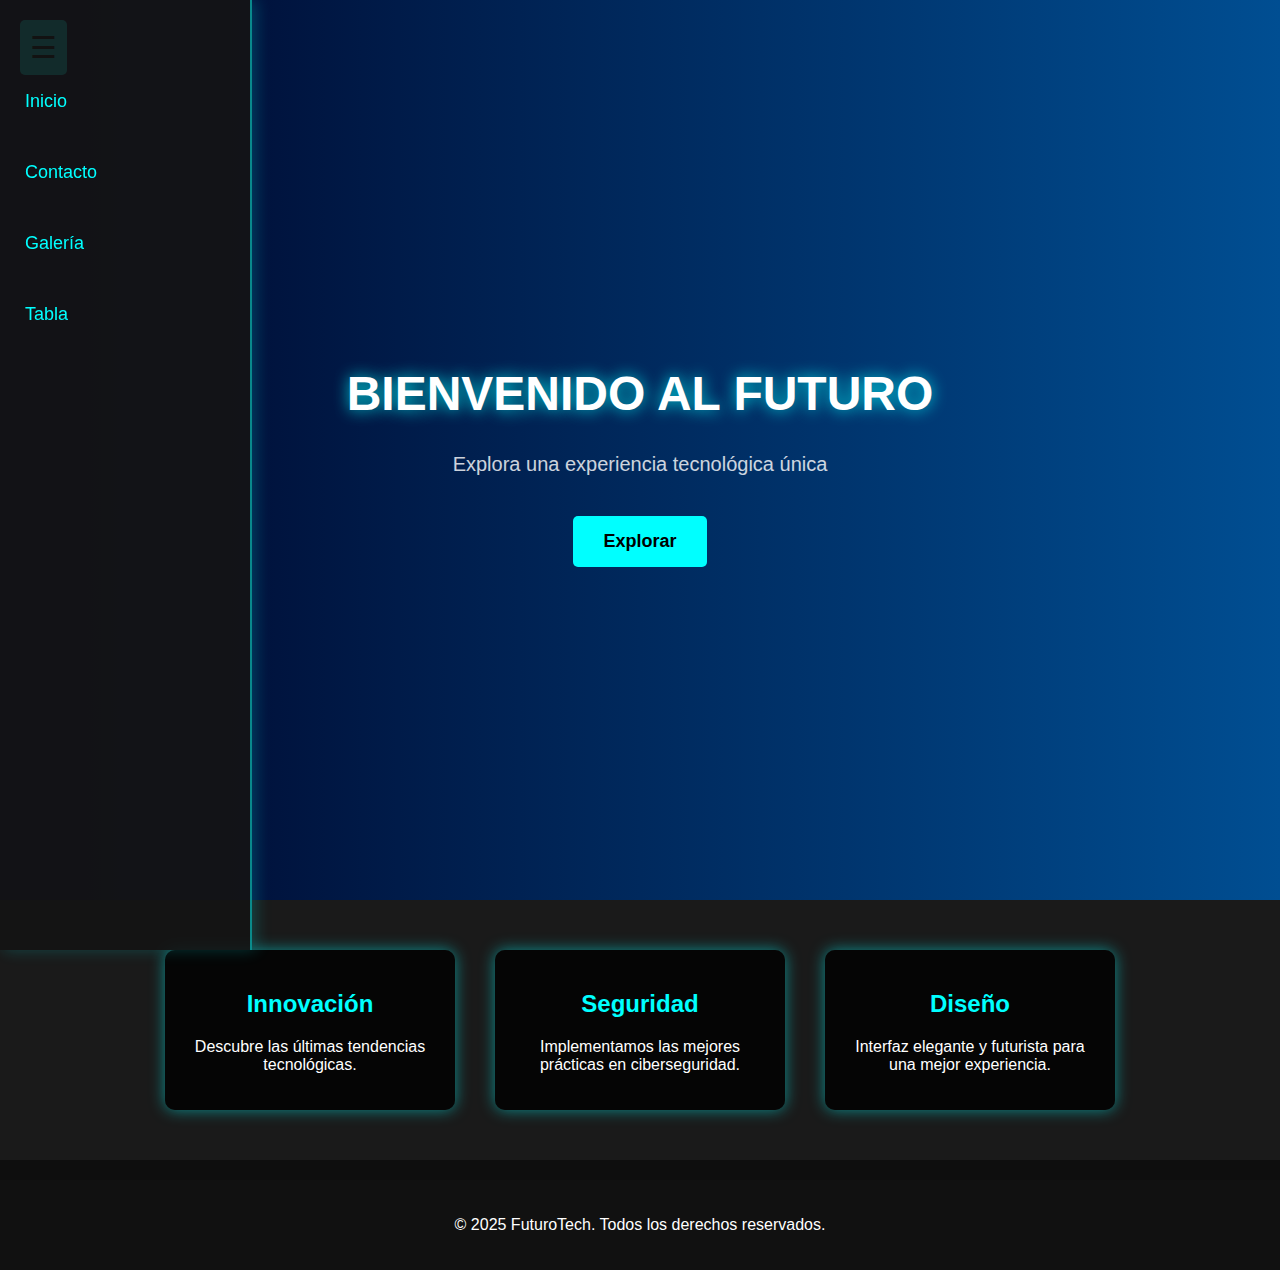
<file: index.html>
<!DOCTYPE html>
<html lang="es">
<head>
    <meta charset="UTF-8">
    <meta name="viewport" content="width=device-width, initial-scale=1.0">
    <title>Landing </title>
    <link rel="stylesheet" href="/css/style.css"> <!-- Enlace al archivo CSS externo -->
</head>
<body>
    <!-- Sección de encabezado principal -->
    <header class="hero">
        <div class="hero-content">
            <h1>Bienvenido al Futuro</h1>
            <p>Explora una experiencia tecnológica única</p>
            <a href="#explorar" class="cta-button">Explorar</a> <!-- Botón de llamada a la acción -->
        </div>
    </header>

    <!-- Menú lateral con icono de hamburguesa -->
    <div class="menu-icon" onclick="toggleMenu()">☰</div> <!-- Icono de menú que activa la función de apertura/cierre -->
    <nav class="sidebar">
        <ul>
            <li><a href="index.html">Inicio</a></li>
            <li><a href="contacto.html">Contacto</a></li>
            <li><a href="galeria.html">Galería</a></li>
            <li><a href="tabla.html">Tabla</a></li>
        </ul>
    </nav>

    <!-- Sección de características principales -->
    <section id="explorar" class="features">
        <div class="feature">
            <h2>Innovación</h2>
            <p>Descubre las últimas tendencias tecnológicas.</p>
        </div>
        <div class="feature">
            <h2>Seguridad</h2>
            <p>Implementamos las mejores prácticas en ciberseguridad.</p>
        </div>
        <div class="feature">
            <h2>Diseño</h2>
            <p>Interfaz elegante y futurista para una mejor experiencia.</p>
        </div>
    </section>
    
    <!-- Pie de página -->
    <footer>
        <p>&copy; 2025 FuturoTech. Todos los derechos reservados.</p>
    </footer>
</body>
</html>
</file>
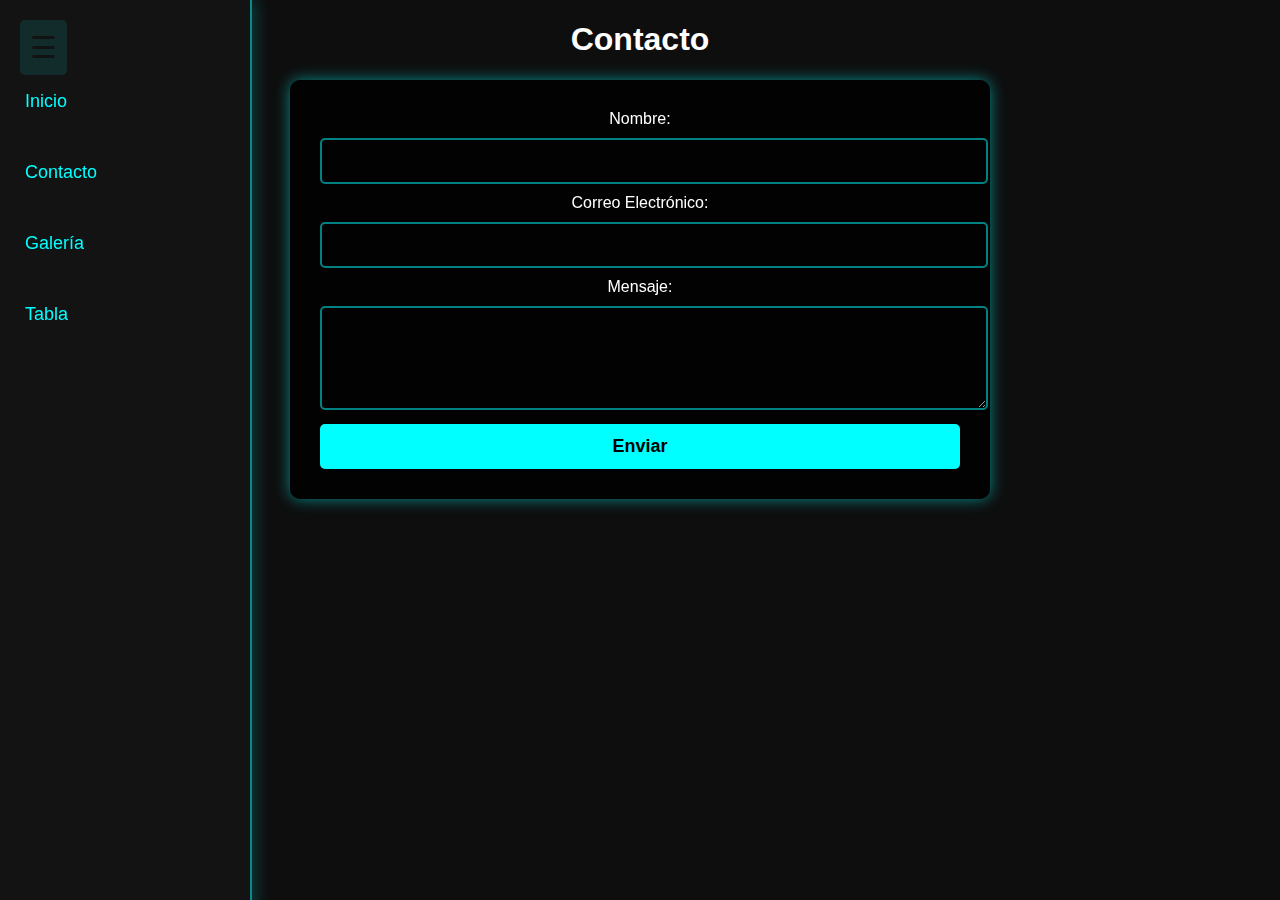
<file: contacto.html>
<!DOCTYPE html>
<html lang="es">
<head>
    <meta charset="UTF-8">
    <meta name="viewport" content="width=device-width, initial-scale=1.0">
    <title>Contacto</title>
    <link rel="stylesheet" href="css/style.css"> <!-- Enlace al archivo CSS -->
</head>
<body>
    <!-- Ícono del menú lateral (☰) para abrir el menú en dispositivos móviles -->
    <div class="menu-icon">☰</div>

    <!-- Menú lateral con enlaces de navegación -->
    <div class="sidebar">
        <ul>
            <li><a href="index.html">Inicio</a></li>
            <li><a href="contacto.html">Contacto</a></li>
            <li><a href="galeria.html">Galería</a></li>
            <li><a href="tabla.html">Tabla</a></li>
        </ul>
    </div>

    <!-- Contenido principal de la página de contacto -->
    <div class="content">
        <header>
            <h1>Contacto</h1>
        </header>
        <main>
            <!-- Formulario de contacto -->
            <form>
                <!-- Campo para el nombre del usuario -->
                <label for="nombre">Nombre:</label>
                <input type="text" id="nombre" required>

                <!-- Campo para el correo electrónico -->
                <label for="email">Correo Electrónico:</label>
                <input type="email" id="email" required>

                <!-- Área de texto para el mensaje -->
                <label for="mensaje">Mensaje:</label>
                <textarea id="mensaje" rows="4" required></textarea>

                <!-- Botón de envío del formulario -->
                <button type="submit">Enviar</button>
            </form>
        </main>
    </div>
</body>
</html>
</file>
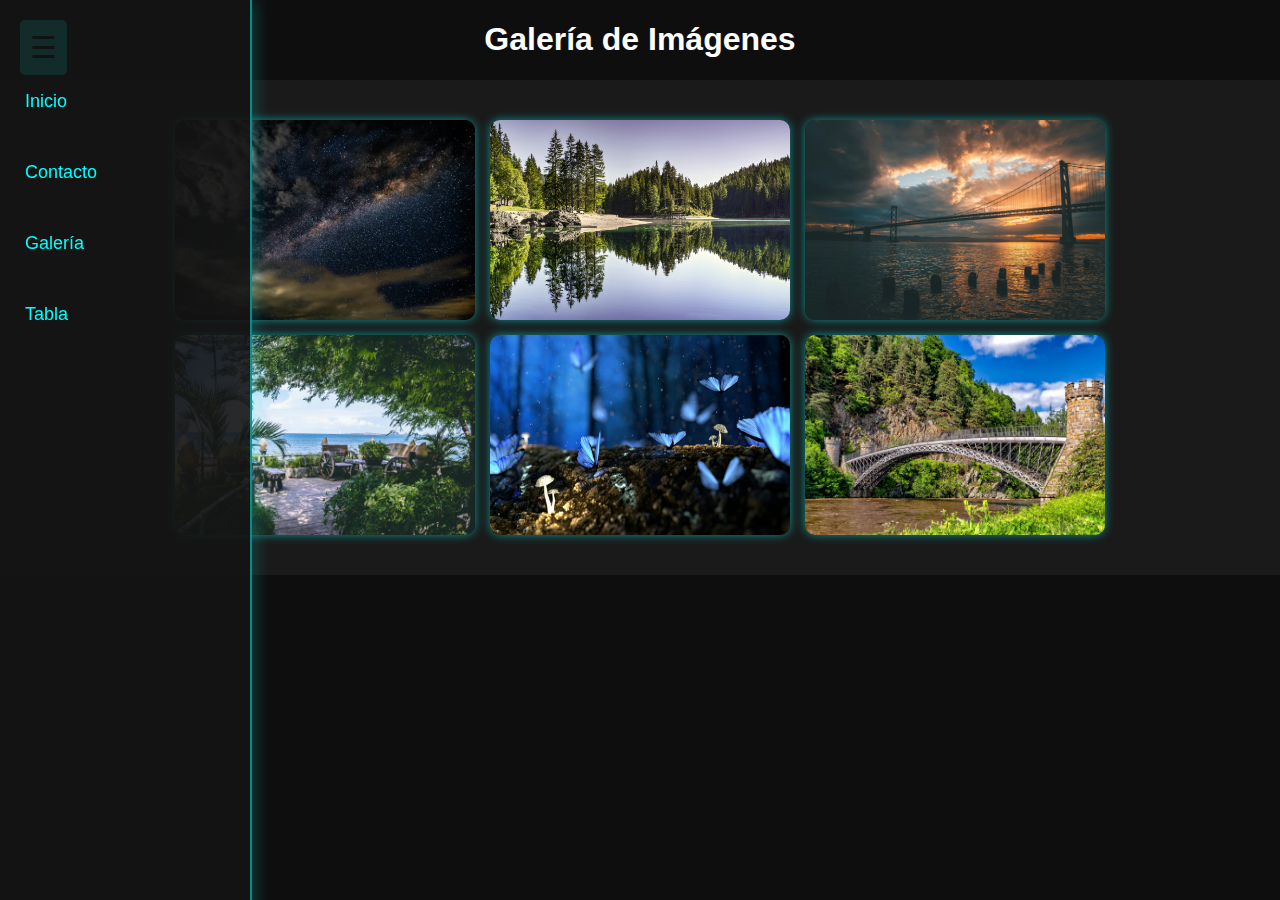
<file: galeria.html>
<!DOCTYPE html>
<html lang="es">
<head>
    <meta charset="UTF-8">
    <meta name="viewport" content="width=device-width, initial-scale=1.0">
    <title>Galería</title>
    <link rel="stylesheet" href="css/style.css"> <!-- Enlace al archivo CSS -->
</head>
<body>
    <!-- Ícono del menú lateral (☰) -->
    <div class="menu-icon">☰</div>

    <!-- Menú lateral con enlaces de navegación -->
    <div class="sidebar">
        <ul>
            <li><a href="index.html">Inicio</a></li>
            <li><a href="contacto.html">Contacto</a></li>
            <li><a href="galeria.html">Galería</a></li>
            <li><a href="tabla.html">Tabla</a></li>
        </ul>
    </div>

    <!-- Contenido principal -->
    <div class="content">
        <header>
            <h1>Galería de Imágenes</h1>
        </header>
        
        <!-- Sección principal de la galería -->
        <main class="galeria">
            <!-- Imágenes de muestra con descripciones en el atributo alt -->
            <img src="/images/pexels-arnie-chou-304906-1229042.jpg" alt="Imagen 1">
            <img src="/images/pexels-eberhardgross-454880.jpg" alt="Imagen 2">
            <img src="/images/pexels-maoriginalphotography-1485894.jpg" alt="Imagen 3">
            <img src="/images/pexels-muffin-1676004.jpg" alt="Imagen 4">
            <img src="/images/pexels-pixabay-326055.jpg" alt="Imagen 5">
            <img src="/images/pexels-pixabay-459203.jpg" alt="Imagen 6">            
        </main>
    </div>
</body>
</html>
</file>
<file: css/style.css>
/* Reset básico */
body {
    font-family: 'Poppins', sans-serif;
    margin: 0;
    padding: 0;
    background: #0e0e0e; /* Fondo oscuro futurista */
    color: #fff;
    text-align: center;
}

/* ====== HERO SECTION (Landing Page) ====== */
.hero {
    height: 100vh;
    background: linear-gradient(to right, #000428, #004e92);
    display: flex;
    align-items: center;
    justify-content: center;
    text-align: center;
}

.hero-content {
    max-width: 600px;
}

.hero h1 {
    font-size: 48px;
    text-transform: uppercase;
    text-shadow: 0 0 15px rgba(0, 255, 255, 0.8);
}

.hero p {
    font-size: 20px;
    opacity: 0.8;
}

.cta-button {
    display: inline-block;
    padding: 15px 30px;
    margin-top: 20px;
    background: #0ff;
    color: black;
    font-size: 18px;
    font-weight: bold;
    text-decoration: none;
    border-radius: 5px;
    transition: 0.3s;
}

.cta-button:hover {
    background: white;
    color: #0ff;
    box-shadow: 0 0 15px rgba(0, 255, 255, 1);
}

/* ====== SECCIÓN DE CARACTERÍSTICAS ====== */
.features {
    display: flex;
    justify-content: center;
    gap: 40px;
    padding: 50px;
    background: #1a1a1a;
}

.feature {
    background: rgba(0, 0, 0, 0.8);
    padding: 20px;
    border-radius: 10px;
    box-shadow: 0 0 15px rgba(0, 255, 255, 0.5);
    width: 250px;
}

.feature h2 {
    color: #0ff;
}

/* ====== MENÚ LATERAL ====== */
.sidebar {
    width: 250px;
    background: rgba(20, 20, 20, 0.9);
    color: white;
    height: 100vh;
    position: fixed;
    left: -250px;
    top: 0;
    transition: left 0.3s ease-in-out;
    padding-top: 50px;
    border-right: 2px solid rgba(0, 255, 255, 0.5);
    box-shadow: 4px 0px 15px rgba(0, 255, 255, 0.2);
}

.sidebar ul {
    list-style: none;
    padding: 0;
}

.sidebar ul li {
    padding: 15px;
    text-align: left;
}

.sidebar ul li a {
    text-decoration: none;
    color: #0ff;
    display: block;
    padding: 10px;
    font-size: 18px;
    transition: 0.3s;
}

.sidebar ul li a:hover {
    background: rgba(0, 255, 255, 0.2);
    color: #fff;
    border-left: 4px solid #0ff;
    padding-left: 15px;
}

/* Ícono del menú */
.menu-icon {
    position: fixed;
    top: 20px;
    left: 20px;
    font-size: 30px;
    cursor: pointer;
    background: #0ff;
    color: black;
    padding: 10px;
    border-radius: 5px;
    transition: 0.3s;
}

.menu-icon:hover {
    background: white;
    color: #0ff;
}

.menu-icon:hover + .sidebar {
    left: 0;
}

.sidebar:hover {
    left: 0;
}

/* ====== FORMULARIO FUTURISTA ====== */
form {
    width: 50%;
    margin: auto;
    padding: 30px;
    background: rgba(0, 0, 0, 0.8);
    border-radius: 10px;
    box-shadow: 0 0 15px rgba(0, 255, 255, 0.5);
    backdrop-filter: blur(10px);
}

form input, form textarea {
    width: 100%;
    padding: 12px;
    margin: 10px 0;
    border: 2px solid rgba(0, 255, 255, 0.5);
    background: transparent;
    color: #0ff;
    font-size: 16px;
    outline: none;
    border-radius: 5px;
    transition: 0.3s;
}

form input:focus, form textarea:focus {
    border-color: #0ff;
    box-shadow: 0 0 10px rgba(0, 255, 255, 0.8);
}

form button {
    width: 100%;
    padding: 12px;
    background: #0ff;
    color: black;
    font-size: 18px;
    border: none;
    cursor: pointer;
    border-radius: 5px;
    transition: 0.3s;
    font-weight: bold;
}

form button:hover {
    background: white;
    color: #0ff;
    box-shadow: 0 0 15px rgba(0, 255, 255, 1);
}

/* ====== TABLA ESTILIZADA ====== */
table {
    width: 80%;
    margin: 20px auto;
    border-collapse: collapse;
    background: rgba(0, 0, 0, 0.8);
    box-shadow: 0 0 15px rgba(0, 255, 255, 0.5);
    border-radius: 10px;
    overflow: hidden;
}

th, td {
    padding: 15px;
    text-align: center;
    border-bottom: 2px solid rgba(0, 255, 255, 0.5);
}

th {
    background: #0ff;
    color: black;
    font-weight: bold;
}

td {
    color: #fff;
}

tr:hover {
    background: rgba(0, 255, 255, 0.2);
}

/* ====== PIE DE PÁGINA ====== */
footer {
    padding: 20px;
    text-align: center;
    background: #111;
    margin-top: 20px;
}

/* ==== GALERÍA ESTILIZADA ==== */
.galeria {
    display: flex;
    flex-wrap: wrap;
    justify-content: center;
    gap: 15px;
    padding: 40px;
    background: #1a1a1a; /* Fondo oscuro */
}

/* Estilos de las imágenes en la galería */
.galeria img {
    width: 30%;
    max-width: 300px;
    height: auto;
    border-radius: 10px;
    transition: transform 0.3s ease, box-shadow 0.3s ease;
    box-shadow: 0 0 10px rgba(0, 255, 255, 0.5);
}

/* Efecto hover para las imágenes */
.galeria img:hover {
    transform: scale(1.1);
    box-shadow: 0 0 20px rgba(0, 255, 255, 1);
}

/* Responsividad: Ajuste para pantallas pequeñas */
@media (max-width: 768px) {
    .galeria img {
        width: 45%;
    }
}

@media (max-width: 480px) {
    .galeria img {
        width: 90%;
    }
}
</file>
